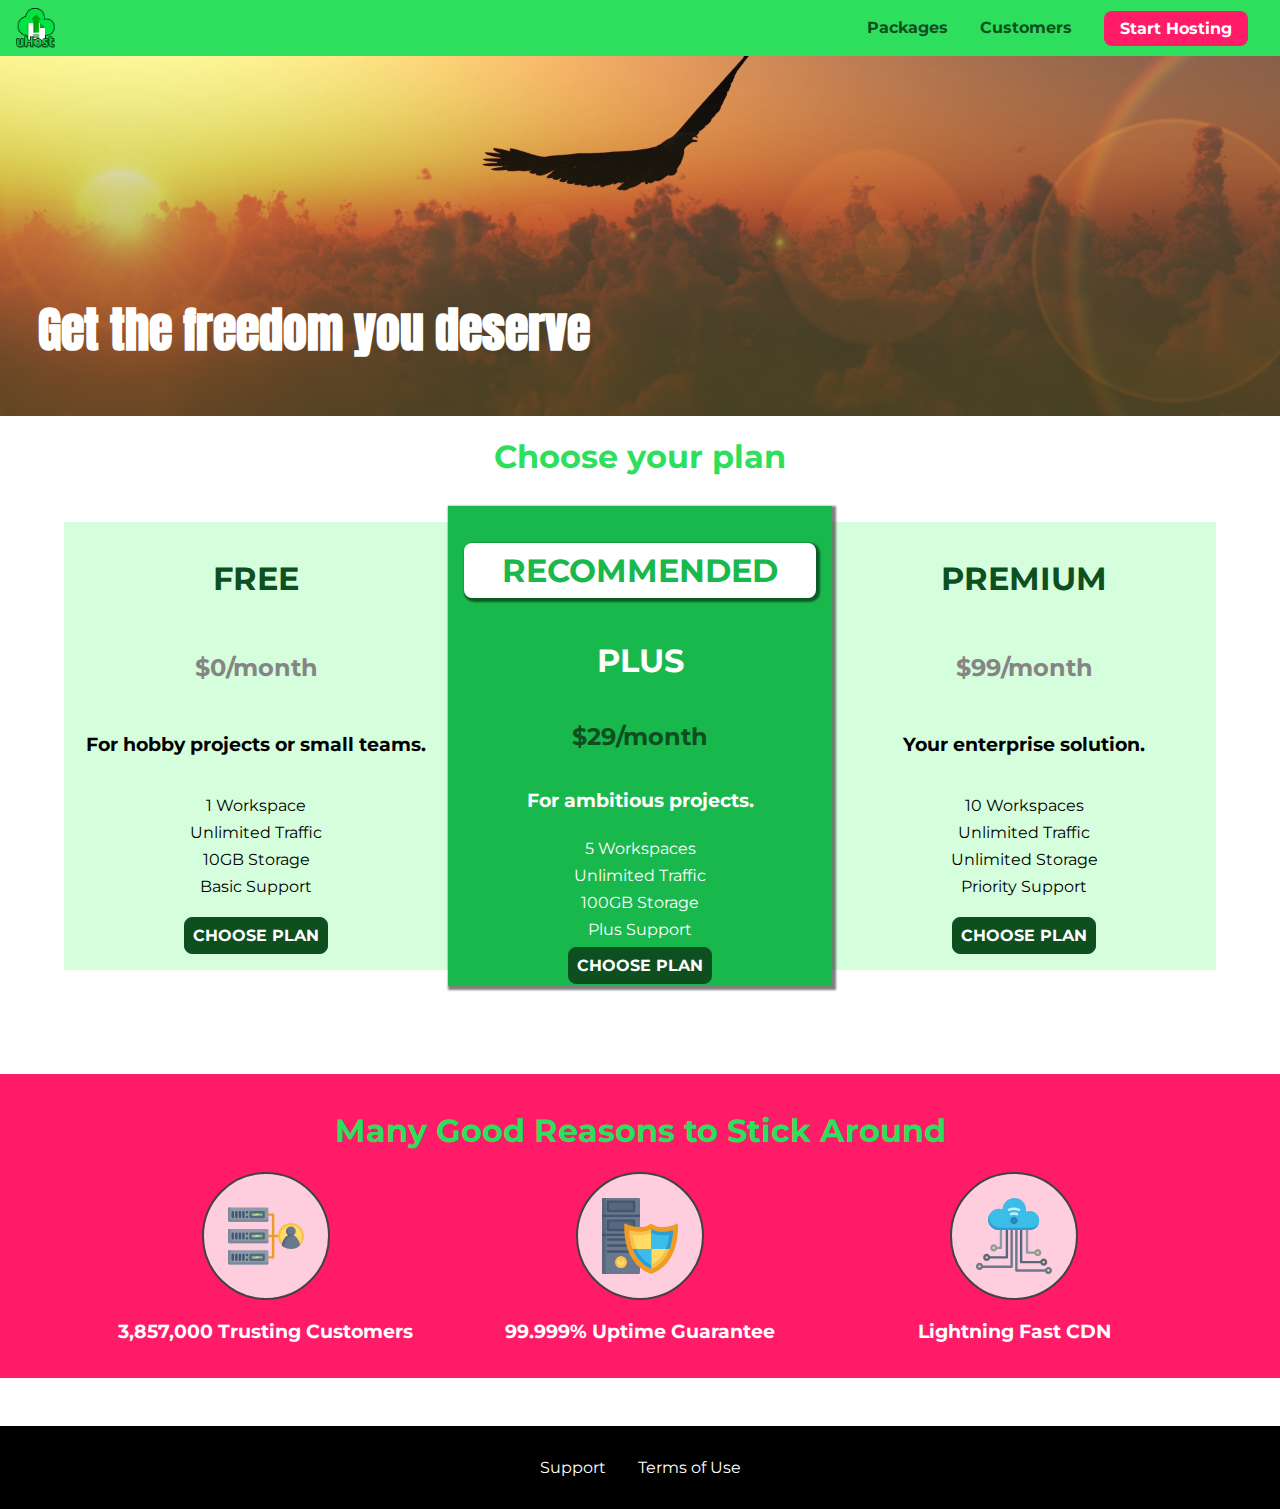
<file: index.html>
<!DOCTYPE html>
<html>

<head>
        <meta name="viewport" content="width=device-width, initial-scale=1.0">
        <title>uHost </title>
        <link rel="stylesheet" href="shared.css">
        <link rel="stylesheet" href="main.css">
</head>

<body>
    <div class="backdrop"></div>
    <div class="modal">
        <h1 class="modal__title">Do you want to continue?</h1>
        <div class="modal__actions">
            <a href="start-hosting/index.html" class="modal__action">Yes!</a>
            <button class="modal__action modal__action--negative" type="button">No!</button>
        </div>
    </div>
    <header class="main-header">
        <div>
            <button class="toggle-button">
                <span class="toggle-button__bar"></span>
                <span class="toggle-button__bar"></span>
                <span class="toggle-button__bar"></span>
            </button>
            <a href="index.html" class="main-header__brand">
                <img src="images/uhost-icon.png" alt="uHost - Your favourite hosting company">
            </a>
        </div><nav class="main-nav"> 
            <ul class="main-nav__items">
                <li class="main-nav__item">
                    <a href="packages/index.html">Packages</a>
                </li>
                <li class="main-nav__item">
                    <a href="customers/index.html">Customers</a>
                </li>
                <li class="main-nav__item main-nav__item--cta">
                    <a href="start-hosting/index.html">Start Hosting</a>
                </li>
            </ul>
        </nav>
    </header>
    <nav class="mobile-nav">
        <ul class="mobile-nav__items">
            <li class="mobile-nav__item">
                <a href="packages/index.html">Packages</a>
            </li>
            <li class="mobile-nav__item">
                <a href="customers/index.html">Customers</a>
            </li>
            <li class="mobile-nav__item mobile-nav__item--cta">
                <a href="start-hosting/index.html">Start Hosting</a>
            </li>
        </ul>
    </nav>
    <main>
        <section id="product-overview">
           <h1>Get the freedom you deserve</h1>
        </section>
        <section id="plans">
        <h1 class="section-title">Choose your plan</h1>
        <div class="plan__list">
            <article class="plan">
                <h1 class="plan__title">FREE</h1>
                <h2 class="plan__price">$0/month</h2>
                <h3>For hobby projects or small teams.</h3>
                <ul class="plan__features">
                    <li class="plan__feature">1 Workspace</li>
                    <li class="plan__feature">Unlimited Traffic</li>
                    <li class="plan__feature">10GB Storage</li>
                    <li class="plan__feature">Basic Support</li>
                </ul>
                <div>
                    <button class="button">CHOOSE PLAN</button>
                </div>
            </article>
            <article class="plan plan--highlighted">
                <h1 class="plan__annotation">RECOMMENDED</h1>
                <h1 class="plan__title">PLUS</h1>
                <h2 class="plan__price">$29/month</h2>
                <h3>For ambitious projects.</h3>
                <ul class="plan__features"> 
                    <li class="plan__feature">5 Workspaces</li>
                    <li class="plan__feature">Unlimited Traffic</li>
                    <li class="plan__feature">100GB Storage</li>
                    <li class="plan__feature">Plus Support</li>
                </ul>
                <div>
                    <button class="button">CHOOSE PLAN</button>
                </div>
            </article>
            <article class="plan">
                <h1 class="plan__title">PREMIUM</h1>
                <h2 class="plan__price">$99/month</h2>
                <h3>Your enterprise solution.</h3>
                <ul class="plan__features">
                    <li class="plan__feature">10 Workspaces</li>
                    <li class="plan__feature">Unlimited Traffic</li>
                    <li class="plan__feature">Unlimited Storage</li>
                    <li class="plan__feature">Priority Support</li>
                </ul>
                <div>
                    <button class="button">CHOOSE PLAN</button>
                </div>
            </article>
        </div>
        </section>
        <section id="key-features">
            <h1 class="section-title">Many Good Reasons to Stick Around</h1>
            <ul class="key-feature__list">
                <li class="key-feature">
                    <div class="key-feature__image">
                        <svg viewBox="0 0 512 512">
                            <path style="fill:#F09B24;" d="M344,248h-32V112c0-4.418-3.582-8-8-8h-40c-4.418,0-8,3.582-8,8s3.582,8,8,8h32v128h-32  c-4.418,0-8,3.582-8,8s3.582,8,8,8h32v128h-32c-4.418,0-8,3.582-8,8s3.582,8,8,8h40c4.418,0,8-3.582,8-8V264h32c4.418,0,8-3.582,8-8  S348.418,248,344,248z"
                            />
                            <path style="fill:#8E9AA9;" d="M264,64H8c-4.418,0-8,3.582-8,8v80c0,4.418,3.582,8,8,8h256c4.418,0,8-3.582,8-8V72  C272,67.582,268.418,64,264,64z"
                            />
                            <path style="fill:#7C899B;" d="M24,144c-4.418,0-8-3.582-8-8V64H8c-4.418,0-8,3.582-8,8v80c0,4.418,3.582,8,8,8h256  c4.418,0,8-3.582,8-8v-8H24z"
                            />
                            <rect x="152" y="96" style="fill:#B8E3A8;" width="88" height="32" />
                            <g>
                                <polygon style="fill:#7EC97D;" points="152,96 152,128 166,128 198,96  " />
                                <polygon style="fill:#7EC97D;" points="220,96 188,128 240,128 240,96  " />
                            </g>
                            <path style="fill:#56677E;" d="M240,136h-88c-4.418,0-8-3.582-8-8V96c0-4.418,3.582-8,8-8h88c4.418,0,8,3.582,8,8v32  C248,132.418,244.418,136,240,136z M160,120h72v-16h-72V120z"
                            />
                            <g>
                                <path style="fill:#435670;" d="M32,136c-4.418,0-8-3.582-8-8V96c0-4.418,3.582-8,8-8s8,3.582,8,8v32C40,132.418,36.418,136,32,136z   "
                                />
                                <path style="fill:#435670;" d="M56,136c-4.418,0-8-3.582-8-8V96c0-4.418,3.582-8,8-8s8,3.582,8,8v32C64,132.418,60.418,136,56,136z   "
                                />
                                <path style="fill:#435670;" d="M80,136c-4.418,0-8-3.582-8-8V96c0-4.418,3.582-8,8-8s8,3.582,8,8v32C88,132.418,84.418,136,80,136z   "
                                />
                                <path style="fill:#435670;" d="M104,136c-4.418,0-8-3.582-8-8V96c0-4.418,3.582-8,8-8s8,3.582,8,8v32   C112,132.418,108.418,136,104,136z"
                                />
                                <path style="fill:#435670;" d="M128,105c-4.418,0-8-3.582-8-8v-1c0-4.418,3.582-8,8-8s8,3.582,8,8v1   C136,101.418,132.418,105,128,105z"
                                />
                                <path style="fill:#435670;" d="M128,136c-4.418,0-8-3.582-8-8v-1c0-4.418,3.582-8,8-8s8,3.582,8,8v1   C136,132.418,132.418,136,128,136z"
                                />
                            </g>
                            <path style="fill:#8E9AA9;" d="M264,208H8c-4.418,0-8,3.582-8,8v80c0,4.418,3.582,8,8,8h256c4.418,0,8-3.582,8-8v-80  C272,211.582,268.418,208,264,208z"
                            />
                            <path style="fill:#7C899B;" d="M24,288c-4.418,0-8-3.582-8-8v-72H8c-4.418,0-8,3.582-8,8v80c0,4.418,3.582,8,8,8h256  c4.418,0,8-3.582,8-8v-8H24z"
                            />
                            <rect x="152" y="240" style="fill:#B8E3A8;" width="88" height="32" />
                            <g>
                                <polygon style="fill:#7EC97D;" points="152,240 152,272 166,272 198,240  " />
                                <polygon style="fill:#7EC97D;" points="220,240 188,272 240,272 240,240  " />
                            </g>
                            <path style="fill:#56677E;" d="M240,280h-88c-4.418,0-8-3.582-8-8v-32c0-4.418,3.582-8,8-8h88c4.418,0,8,3.582,8,8v32  C248,276.418,244.418,280,240,280z M160,264h72v-16h-72V264z"
                            />
                            <g>
                                <path style="fill:#435670;" d="M32,280c-4.418,0-8-3.582-8-8v-32c0-4.418,3.582-8,8-8s8,3.582,8,8v32C40,276.418,36.418,280,32,280   z"
                                />
                                <path style="fill:#435670;" d="M56,280c-4.418,0-8-3.582-8-8v-32c0-4.418,3.582-8,8-8s8,3.582,8,8v32C64,276.418,60.418,280,56,280   z"
                                />
                                <path style="fill:#435670;" d="M80,280c-4.418,0-8-3.582-8-8v-32c0-4.418,3.582-8,8-8s8,3.582,8,8v32C88,276.418,84.418,280,80,280   z"
                                />
                                <path style="fill:#435670;" d="M104,280c-4.418,0-8-3.582-8-8v-32c0-4.418,3.582-8,8-8s8,3.582,8,8v32   C112,276.418,108.418,280,104,280z"
                                />
                                <path style="fill:#435670;" d="M128,249c-4.418,0-8-3.582-8-8v-1c0-4.418,3.582-8,8-8s8,3.582,8,8v1   C136,245.418,132.418,249,128,249z"
                                />
                                <path style="fill:#435670;" d="M128,280c-4.418,0-8-3.582-8-8v-1c0-4.418,3.582-8,8-8s8,3.582,8,8v1   C136,276.418,132.418,280,128,280z"
                                />
                            </g>
                            <path style="fill:#8E9AA9;" d="M264,352H8c-4.418,0-8,3.582-8,8v80c0,4.418,3.582,8,8,8h256c4.418,0,8-3.582,8-8v-80  C272,355.582,268.418,352,264,352z"
                            />
                            <path style="fill:#7C899B;" d="M24,432c-4.418,0-8-3.582-8-8v-72H8c-4.418,0-8,3.582-8,8v80c0,4.418,3.582,8,8,8h256  c4.418,0,8-3.582,8-8v-8H24z"
                            />
                            <rect x="152" y="384" style="fill:#B8E3A8;" width="88" height="32" />
                            <g>
                                <polygon style="fill:#7EC97D;" points="152,384 152,416 166,416 198,384  " />
                                <polygon style="fill:#7EC97D;" points="220,384 188,416 240,416 240,384  " />
                            </g>
                            <path style="fill:#56677E;" d="M240,424h-88c-4.418,0-8-3.582-8-8v-32c0-4.418,3.582-8,8-8h88c4.418,0,8,3.582,8,8v32  C248,420.418,244.418,424,240,424z M160,408h72v-16h-72V408z"
                            />
                            <g>
                                <path style="fill:#435670;" d="M32,424c-4.418,0-8-3.582-8-8v-32c0-4.418,3.582-8,8-8s8,3.582,8,8v32C40,420.418,36.418,424,32,424   z"
                                />
                                <path style="fill:#435670;" d="M56,424c-4.418,0-8-3.582-8-8v-32c0-4.418,3.582-8,8-8s8,3.582,8,8v32C64,420.418,60.418,424,56,424   z"
                                />
                                <path style="fill:#435670;" d="M80,424c-4.418,0-8-3.582-8-8v-32c0-4.418,3.582-8,8-8s8,3.582,8,8v32C88,420.418,84.418,424,80,424   z"
                                />
                                <path style="fill:#435670;" d="M104,424c-4.418,0-8-3.582-8-8v-32c0-4.418,3.582-8,8-8s8,3.582,8,8v32   C112,420.418,108.418,424,104,424z"
                                />
                                <path style="fill:#435670;" d="M128,393c-4.418,0-8-3.582-8-8v-1c0-4.418,3.582-8,8-8s8,3.582,8,8v1   C136,389.418,132.418,393,128,393z"
                                />
                                <path style="fill:#435670;" d="M128,424c-4.418,0-8-3.582-8-8v-1c0-4.418,3.582-8,8-8s8,3.582,8,8v1   C136,420.418,132.418,424,128,424z"
                                />
                            </g>
                            <path style="fill:#F7C14D;" d="M424,168c-48.523,0-88,39.477-88,88s39.477,88,88,88s88-39.477,88-88S472.523,168,424,168z" />
                            <path style="fill:#FFDB66;" d="M424,184c-39.701,0-72,32.299-72,72s32.299,72,72,72s72-32.299,72-72S463.701,184,424,184z" />
                            <path style="fill:#69788D;" d="M484.893,314.16C476.393,274.588,451.922,248,424,248s-52.393,26.588-60.893,66.16  c-0.605,2.82,0.354,5.749,2.511,7.664C381.731,336.124,402.465,344,424,344s42.269-7.876,58.381-22.176  C484.539,319.909,485.498,316.98,484.893,314.16z"
                            />
                            <path style="fill:#56677E;" d="M434.053,249.171C430.768,248.403,427.411,248,424,248c-27.922,0-52.393,26.588-60.893,66.16  c-0.605,2.82,0.354,5.749,2.511,7.664c3.383,3.002,6.979,5.703,10.734,8.125C384.904,286.243,407.373,255.378,434.053,249.171z"
                            />
                            <path style="fill:#69788D;" d="M424,192c-17.645,0-32,14.355-32,32s14.355,32,32,32s32-14.355,32-32S441.645,192,424,192z" />
                            <path style="fill:#56677E;" d="M432,248c-17.645,0-32-14.355-32-32c0-6.783,2.128-13.076,5.742-18.258  C397.444,203.53,392,213.138,392,224c0,17.645,14.355,32,32,32c10.862,0,20.471-5.444,26.258-13.742  C445.076,245.872,438.783,248,432,248z"
                            />

                        </svg>
                    </div>
                    <p class="key-feature__description">3,857,000 Trusting Customers</p>
                </li>
                <li class="key-feature">
                    <div class="key-feature__image">
                        <svg viewBox="0 0 512 512">
                            <path style="fill:#69788D;" d="M248,0H8C3.582,0,0,3.582,0,8v496c0,4.418,3.582,8,8,8h240c4.418,0,8-3.582,8-8V8  C256,3.582,252.418,0,248,0z"
                            />
                            <path style="fill:#56677E;" d="M24,504V8c0-4.418,3.582-8,8-8H8C3.582,0,0,3.582,0,8v496c0,4.418,3.582,8,8,8h24  C27.582,512,24,508.418,24,504z"
                            />
                            <g>
                                <rect x="0" y="112" style="fill:#435670;" width="256" height="16" />
                                <rect x="0" y="240" style="fill:#435670;" width="256" height="16" />
                            </g>
                            <path style="fill:#F7C14D;" d="M128,392c-22.056,0-40,17.944-40,40s17.944,40,40,40s40-17.944,40-40S150.056,392,128,392z" />
                            <path style="fill:#FFDB66;" d="M128,408c-13.233,0-24,10.767-24,24s10.767,24,24,24s24-10.767,24-24S141.233,408,128,408z" />
                            <path style="fill:#F7C14D;" d="M128,392c-2.739,0-5.414,0.278-8,0.805V424c0,4.418,3.582,8,8,8c4.418,0,8-3.582,8-8v-31.195  C133.414,392.278,130.739,392,128,392z"
                            />
                            <g>
                                <path style="fill:#435670;" d="M216,288H40c-4.418,0-8-3.582-8-8s3.582-8,8-8h176c4.418,0,8,3.582,8,8S220.418,288,216,288z"
                                />
                                <path style="fill:#435670;" d="M216,328H40c-4.418,0-8-3.582-8-8s3.582-8,8-8h176c4.418,0,8,3.582,8,8S220.418,328,216,328z"
                                />
                                <path style="fill:#435670;" d="M216,368H40c-4.418,0-8-3.582-8-8s3.582-8,8-8h176c4.418,0,8,3.582,8,8S220.418,368,216,368z"
                                />
                                <path style="fill:#435670;" d="M216,16H40c-4.418,0-8,3.582-8,8v64c0,4.418,3.582,8,8,8h176c4.418,0,8-3.582,8-8V24   C224,19.582,220.418,16,216,16z"
                                />
                            </g>
                            <rect x="48" y="32" style="fill:#56677E;" width="160" height="48" />
                            <path style="fill:#435670;" d="M216,144H40c-4.418,0-8,3.582-8,8v64c0,4.418,3.582,8,8,8h176c4.418,0,8-3.582,8-8v-64  C224,147.582,220.418,144,216,144z"
                            />
                            <rect x="48" y="160" style="fill:#56677E;" width="160" height="48" />
                            <path style="fill:#F09B24;" d="M511.747,180.237c-0.194-6.537-8.107-10.107-13.135-5.894c-5.6,4.693-42.904,21.282-98.514,21.282  c-33.45,0-64.625-20.999-64.929-21.206c-2.9-1.991-6.764-1.85-9.512,0.346c-2.677,2.135-27.201,20.86-63.793,20.86  c-55.607,0-92.914-16.589-98.515-21.282c-5.028-4.211-12.941-0.645-13.135,5.894c-1.634,54.834,4.655,105.941,18.693,151.903  c12.096,39.604,29.759,74.047,52.497,102.373c27.538,34.304,62.743,59.882,104.66,76.045c3.069,1.918,6.757,1.921,9.83,0  c41.917-16.163,77.122-41.741,104.66-76.045c22.738-28.326,40.401-62.77,52.497-102.373  C507.092,286.179,513.381,235.071,511.747,180.237z"
                            />
                            <path style="fill:#F7C14D;" d="M476.21,221.226c-1.953-1.631-4.568-2.235-7.036-1.628c-21.686,5.327-44.926,8.028-69.075,8.028  c-25.926,0-49.633-8.975-64.955-16.504c-2.307-1.134-5.016-1.091-7.284,0.116c-14.059,7.477-36.919,16.388-65.994,16.388  c-24.153,0-47.394-2.701-69.075-8.028c-5.155-1.268-10.221,2.966-9.894,8.261c2.077,33.693,7.668,65.635,16.616,94.935  c22.774,74.565,66.139,126.334,128.888,153.868c2.032,0.891,4.397,0.891,6.43,0c61.777-27.107,104.716-78.876,127.62-153.868  c8.948-29.3,14.539-61.241,16.616-94.935C479.224,225.319,478.163,222.856,476.21,221.226z"
                            />
                            <path style="fill:#FFDB66;" d="M331.609,451.727c-52.604-25.289-89.304-70.987-109.144-135.944  c-6.532-21.39-11.162-44.336-13.82-68.447c17.133,2.852,34.952,4.291,53.22,4.291c29.394,0,53.376-7.793,69.978-15.561  c17.44,7.736,41.656,15.561,68.256,15.561c18.267,0,36.085-1.439,53.219-4.291c-2.659,24.112-7.288,47.06-13.82,68.448  C419.545,381.108,383.27,426.805,331.609,451.727z"
                            />
                            <g>
                                <path style="fill:#2C9DD4;" d="M479.066,227.858c0.157-2.539-0.903-5.002-2.856-6.633s-4.568-2.235-7.036-1.628   c-21.686,5.327-44.926,8.028-69.075,8.028c-25.926,0-49.633-8.975-64.955-16.504c-1.057-0.52-2.2-0.78-3.345-0.806l-0.072,133.351   h123.601c2.556-6.746,4.933-13.702,7.123-20.874C471.398,293.493,476.989,261.552,479.066,227.858z"
                                />
                                <path style="fill:#2C9DD4;" d="M206.658,343.667c24.153,63.42,65.028,108.108,121.743,132.995c1.031,0.452,2.147,0.673,3.263,0.666   l0.063-133.661H206.658z"
                                />
                            </g>
                            <g>
                                <path style="fill:#3CBDE8;" d="M439.497,315.783c6.532-21.389,11.161-44.336,13.82-68.448c-17.134,2.852-34.952,4.291-53.219,4.291   c-26.6,0-50.815-7.824-68.256-15.561l-0.116,107.601h97.758C433.179,334.807,436.524,325.518,439.497,315.783z"
                                />
                                <path style="fill:#3CBDE8;" d="M232.523,343.667c21.144,50.298,54.363,86.56,99.087,108.06l0.117-108.06H232.523z" />
                            </g>
                        </svg>
                    </div>
                    <p class="key-feature__description"> 99.999% Uptime Guarantee</p>
                </li>
                <li class="key-feature">
                    <div class="key-feature__image">
                        <svg viewBox="0 0 512 512">
                            <path style="fill:#8E9AA9;" d="M168,200c-4.418,0-8,3.582-8,8v120h-17.376c-3.302-9.311-12.194-16-22.624-16  c-13.234,0-24,10.767-24,24s10.766,24,24,24c10.429,0,19.321-6.689,22.624-16H168c4.418,0,8-3.582,8-8V208  C176,203.582,172.418,200,168,200z"
                            />
                            <path style="fill:#FFDB66;" d="M120,328c-4.411,0-8,3.589-8,8s3.589,8,8,8s8-3.589,8-8S124.411,328,120,328z" />
                            <path style="fill:#56677E;" d="M208,200c-4.418,0-8,3.582-8,8v184H94.624C91.322,382.689,82.43,376,72,376  c-13.234,0-24,10.767-24,24s10.766,24,24,24c10.429,0,19.321-6.689,22.624-16H208c4.418,0,8-3.582,8-8V208  C216,203.582,212.418,200,208,200z"
                            />
                            <path style="fill:#FFDB66;" d="M72,392c-4.411,0-8,3.589-8,8s3.589,8,8,8s8-3.589,8-8S76.411,392,72,392z" />
                            <path style="fill:#69788D;" d="M240,208c-4.418,0-8,3.582-8,8v239H47.24c-2.671-10.34-12.078-18-23.24-18c-13.234,0-24,10.767-24,24  s10.766,24,24,24c9.666,0,18.009-5.747,21.809-14H240c4.418,0,8-3.582,8-8V216C248,211.582,244.418,208,240,208z"
                            />
                            <path style="fill:#FFDB66;" d="M24,453c-4.411,0-8,3.589-8,8s3.589,8,8,8s8-3.589,8-8S28.411,453,24,453z" />
                            <path style="fill:#69788D;" d="M488,464c-10.429,0-19.321,6.689-22.624,16H280V208c0-4.418-3.582-8-8-8s-8,3.582-8,8v280  c0,4.418,3.582,8,8,8h193.376c3.302,9.311,12.194,16,22.624,16c13.234,0,24-10.767,24-24S501.234,464,488,464z"
                            />
                            <path style="fill:#FFDB66;" d="M488,480c-4.411,0-8,3.589-8,8s3.589,8,8,8s8-3.589,8-8S492.411,480,488,480z" />
                            <path style="fill:#56677E;" d="M456,408c-10.429,0-19.321,6.689-22.624,16H312V208c0-4.418-3.582-8-8-8s-8,3.582-8,8v224  c0,4.418,3.582,8,8,8h129.376c3.302,9.311,12.194,16,22.624,16c13.234,0,24-10.767,24-24S469.234,408,456,408z"
                            />
                            <path style="fill:#FFDB66;" d="M456,424c-4.411,0-8,3.589-8,8s3.589,8,8,8s8-3.589,8-8S460.411,424,456,424z" />
                            <path style="fill:#8E9AA9;" d="M416,344c-10.429,0-19.321,6.689-22.624,16H352V208c0-4.418-3.582-8-8-8s-8,3.582-8,8v160  c0,4.418,3.582,8,8,8h49.376c3.302,9.311,12.194,16,22.624,16c13.234,0,24-10.767,24-24S429.234,344,416,344z"
                            />
                            <path style="fill:#FFDB66;" d="M416,360c-4.411,0-8,3.589-8,8s3.589,8,8,8s8-3.589,8-8S420.411,360,416,360z" />
                            <path style="fill:#3CBDE8;" d="M362,88c-8.741,0-17.231,1.751-25.06,5.085C337.646,88.797,338,84.43,338,80  c0-44.112-35.888-80-80-80c-42.823,0-77.895,33.816-79.909,76.149C170.393,73.415,162.244,72,154,72c-39.701,0-72,32.299-72,72  s32.299,72,72,72h208c35.29,0,64-28.71,64-64S397.29,88,362,88z"
                            />
                            <path style="fill:#2C9DD4;" d="M368,200H160c-39.701,0-72-32.299-72-72c0-5.863,0.721-11.559,2.05-17.019  C84.918,120.88,82,132.102,82,144c0,39.701,32.299,72,72,72h208c30.389,0,55.88-21.296,62.379-49.743  C413.565,186.327,392.352,200,368,200z"
                            />
                            <path style="fill:#2A7DB5;" d="M256,128c-13.234,0-24,10.767-24,24s10.766,24,24,24c13.233,0,24-10.767,24-24S269.233,128,256,128z"
                            />
                            <path style="fill:#2C9DD4;" d="M256,144c-4.411,0-8,3.589-8,8s3.589,8,8,8c4.411,0,8-3.589,8-8S260.411,144,256,144z" />
                            <g>
                                <path style="fill:#C5F1FA;" d="M221.755,87.695c-2.994,0-5.864-1.688-7.233-4.572c-1.894-3.991-0.194-8.763,3.798-10.657   C230.157,66.849,242.834,64,256,64c13.166,0,25.844,2.849,37.68,8.466c3.992,1.895,5.692,6.666,3.798,10.657   s-6.666,5.692-10.657,3.798C277.144,82.328,266.774,80,256,80c-10.774,0-21.144,2.328-30.821,6.921   C224.072,87.446,222.904,87.695,221.755,87.695z"
                                />
                                <path style="fill:#C5F1FA;" d="M276.545,116.618c-1.148,0-2.316-0.249-3.424-0.774C267.745,113.293,261.985,112,256,112   c-5.985,0-11.745,1.293-17.121,3.844c-3.991,1.895-8.763,0.192-10.657-3.798c-1.894-3.992-0.193-8.764,3.798-10.657   C239.557,97.813,247.625,96,256,96c8.376,0,16.444,1.813,23.98,5.389c3.991,1.894,5.692,6.665,3.798,10.657   C282.41,114.93,279.539,116.618,276.545,116.618z"
                                />
                            </g>

                        </svg>
                    </div>
                    <p class="key-feature__description">Lightning Fast CDN</p>
                </li>
            </ul>
        </section>

    </main>
    <footer class="main-footer">
        <nav>
            <ul class="main-footer__links">
                <li class="main-footer__link">
                    <a href="#">Support</a>
                </li>
                <li class="main-footer__link">
                    <a href="#">Terms of Use</a>
                </li>
            </ul>
        </nav>
    </footer>
    <script src="shared.js"></script>
</body>

</html>
</file>
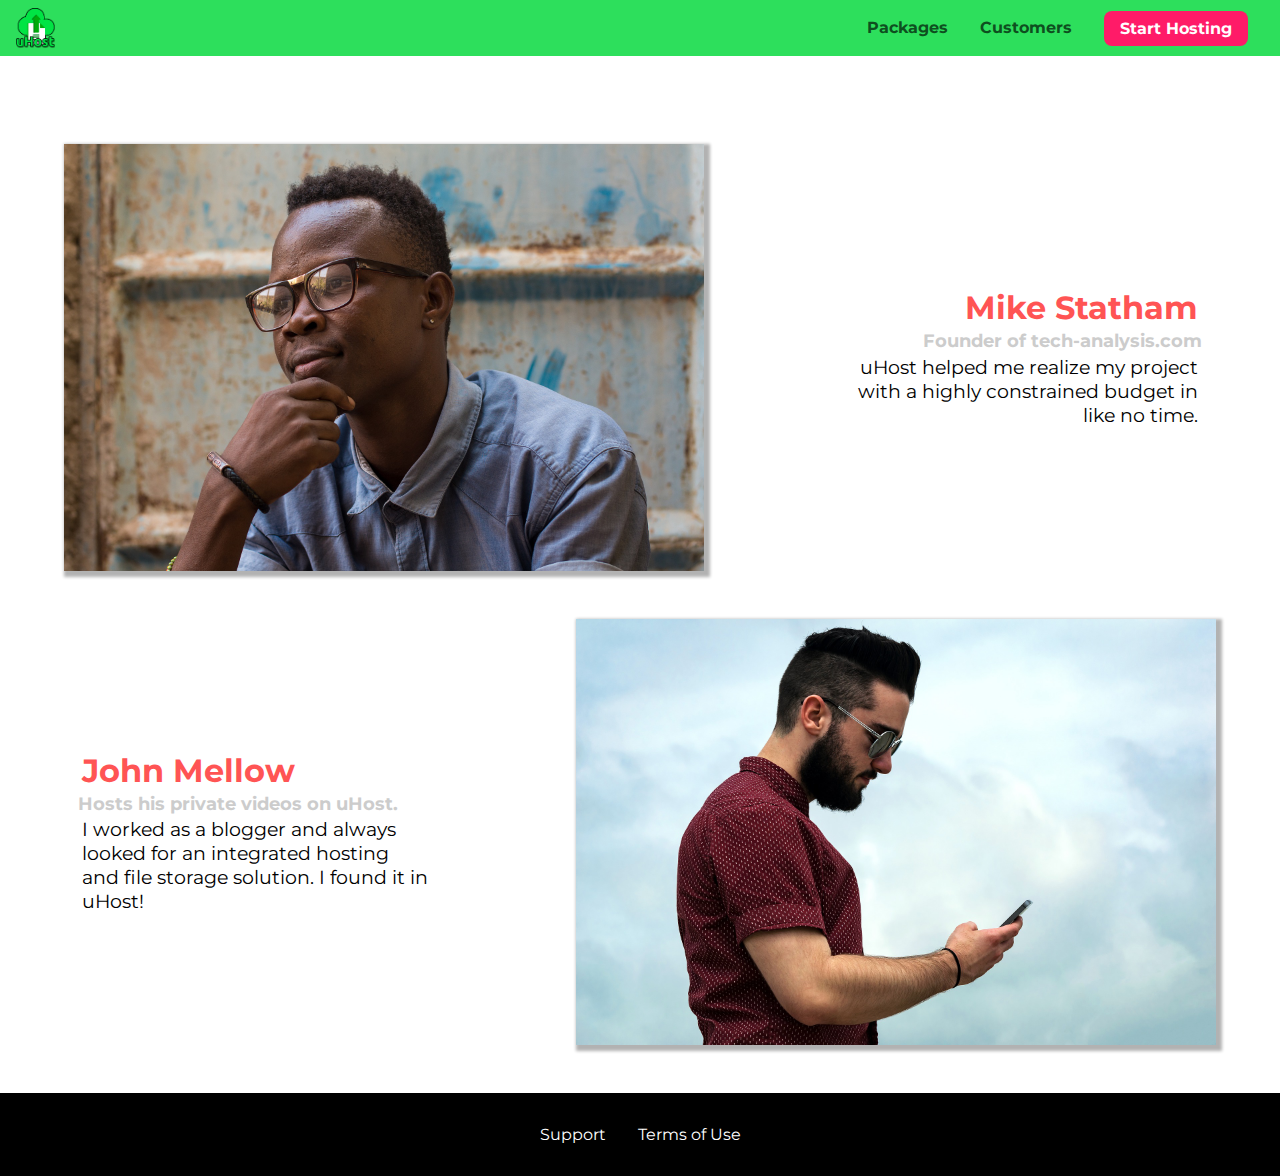
<file: customers/index.html>
<!DOCTYPE html>
<html lang="en">

<head>
    <meta charset="UTF-8">
    <meta name="viewport" content="width=device-width, initial-scale=1.0">
    <meta http-equiv="X-UA-Compatible" content="ie=edge">
    <title>uHost Customers</title>
    <link rel="shortcut icon" href="../images/uhost-icon.png">
    <link rel="stylesheet" href="../shared.css">
    <link rel="stylesheet" href="customers.css">
</head>

<body>
    <div class="backdrop"></div>
    <header class="main-header">
        <div>
            <button class="toggle-button">
                <span class="toggle-button__bar"></span>
                <span class="toggle-button__bar"></span>
                <span class="toggle-button__bar"></span>
            </button>
            <a href="../index.html" class="main-header__brand">
                <img src="../images/uhost-icon.png" alt="uHost - Your favorite hosting company">
            </a>
        </div>
        <nav class="main-nav">
            <ul class="main-nav__items">
                <li class="main-nav__item">
                    <a href="../packages/index.html">Packages</a>
                </li>
                <li class="main-nav__item">
                    <a href="index.html">Customers</a>
                </li>
                <li class="main-nav__item main-nav__item--cta">
                    <a href="../start-hosting/index.html">Start Hosting</a>
                </li>
            </ul>
        </nav>
    </header>
    <nav class="mobile-nav">
        <ul class="mobile-nav__items">
            <li class="mobile-nav__item">
                <a href="../package/index.html">Packages</a>
            </li>
            <li class="mobile-nav__item">
                <a href="index.html">Customers</a>
            </li>
            <li class="mobile-nav__item mobile-nav__item--cta">
                <a href="../start-hosting/index.html">Start Hosting</a>
            </li>
        </ul>
    </nav>
    <main>
        <div>
            <div class="testimonial" id="customer-1">
                <div class="testimonial__image-container">
                    <img src="../images/customer-1.jpg" alt="Mike Statham - Customer" class="testimonial__image">
                </div>
                <div class="testimonial__info">
                    <h1 class="testimonial__name">Mike Statham</h1>
                    <h2 class="testimonial__subtitle">Founder of
                        <a href="tech-analysis.com">tech-analysis.com</a>
                    </h2>
                    <p class="testimonial__text">uHost helped me realize my project with a highly constrained budget in like no time.</p>
                </div>
            </div>
            <div class="testimonial" id="customer-2">

                <div class="testimonial__info">
                    <h1 class="testimonial__name">John Mellow</h1>
                    <h2 class="testimonial__subtitle">Hosts his private videos on uHost.
                    </h2>
                    <p class="testimonial__text">I worked as a blogger and always looked for an integrated hosting and file storage solution. I found
                        it in uHost!
                    </p>
                </div>
                <div class="testimonial__image-container">
                    <img src="../images/customer-2.jpg" alt="John Mellow - Customer" class="testimonial__image">
                </div>
            </div>
        </div>
    </main>
    <footer class="main-footer">
        <nav>
            <ul class="main-footer__links">
                <li class="main-footer__link">
                    <a href="#">Support</a>
                </li>
                <li class="main-footer__link">
                    <a href="#">Terms of Use</a>
                </li>
            </ul>
        </nav>
    </footer>
    <script src="../shared.js"></script>
</body>

</html>
</file>
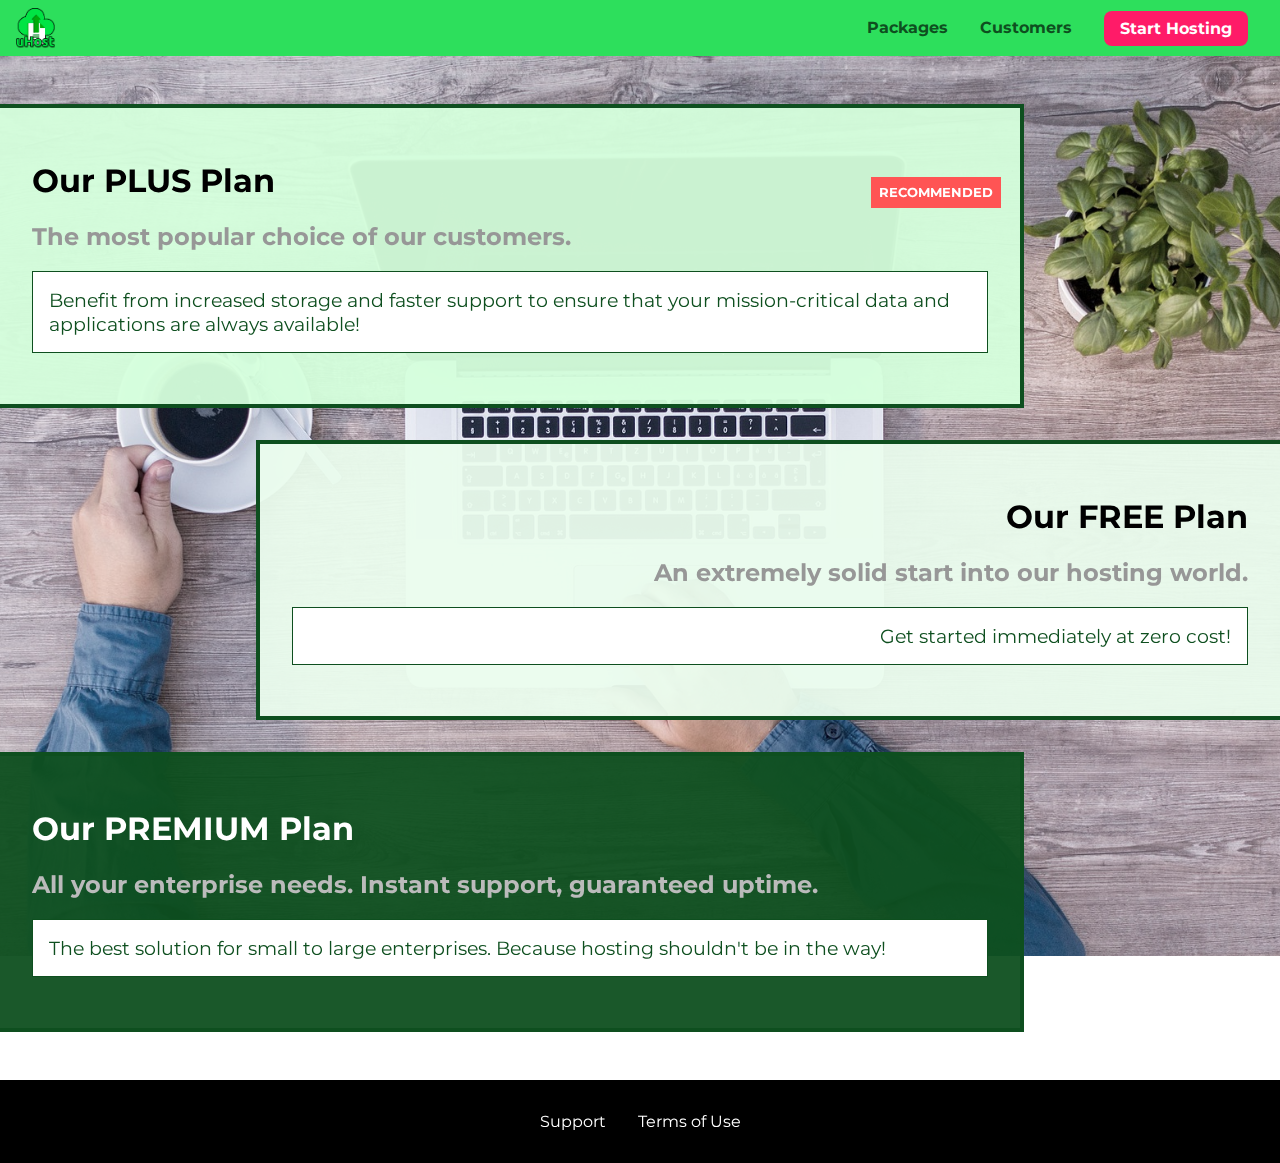
<file: packages/index.html>
<!DOCTYPE html>
<html>

<head>
        <meta name="viewport" content="width=device-width, initial-scale=1.0"> 
        <title>uHost Packages</title>
        <link rel="shortcut icon" href="../images/uhost-icon.png">
        <link rel="stylesheet" href="../shared.css">
        <link rel="stylesheet" href="packages.css">
</head>

<body>
    <div class="backdrop"></div>
    <div class="background"></div>
    <header class="main-header">
        <div>
            <button class="toggle-button">
                <span class="toggle-button__bar"></span>
                <span class="toggle-button__bar"></span>
                <span class="toggle-button__bar"></span>
            </button>
            <a href="../index.html" class="main-header__brand">
                <img src="../images/uhost-icon.png" alt="uHost - Your favourite hostiing company">
            </a>
        </div><nav class="main-nav"> 
            <ul class="main-nav__items">
                <li class="main-nav__item">
                    <a href="index.html">Packages</a>
                </li>
                <li class="main-nav__item">
                    <a href="../customers/index.html">Customers</a>
                </li>
                <li class="main-nav__item main-nav__item--cta">
                    <a href="../start-hosting/index.html">Start Hosting</a>
                </li>
            </ul>
        </nav>
    </header>
    <nav class="mobile-nav">
        <ul class="mobile-nav__items">
            <li class="mobile-nav__item">
                <a href="index.html">Packages</a>
            </li>
            <li class="mobile-nav__item">
                <a href="../customers/index.html">Customers</a>
            </li>
            <li class="mobile-nav__item mobile-nav__item--cta">
                <a href="../start-hosting/index.html">Start Hosting</a>
            </li>
        </ul>
    </nav>
    <main>
        <section class="package" id="plus">
            <a href="#">
                <h1 class="package__title">Our PLUS Plan</h1>
                <h2 class="package__badge">RECOMMENDED</h2>
                <h2 class="package__subtitle">The most popular choice of our customers.</h2>
                <p class="package__info">Benefit from increased storage and faster support to ensure that your mission-critical data and applications
                    are always available!</p>
            </a>
        </section>
        <section class="package" id="free">
            <a href="#">
                <h1 class="package__title">Our FREE Plan</h1>
                <h2 class="package__subtitle">An extremely solid start into our hosting world.</h2>
                <p class="package__info">Get started immediately at zero cost!</p>
            </a>
        </section>
        <div class="clearfix"></div>
        <section class="package" id="premium">
            <a href="#">
                <h1 class="package__title">Our PREMIUM Plan</h1>
                <h2 class="package__subtitle">All your enterprise needs. Instant support, guaranteed uptime. </h2>
                <p class="package__info">The best solution for small to large enterprises. Because hosting shouldn't be in the way!</p>
            </a>
        </section>
    </main>
    <footer class="main-footer">
        <nav>
            <ul class="main-footer__links">
                <li class="main-footer__link">
                    <a href="#">Support</a>
                </li>
                <li class="main-footer__link">
                    <a href="#">Terms of Use</a>
                </li>
            </ul>
        </nav>
    </footer>
    <script src="../shared.js"></script>
</body>

</html>
</file>
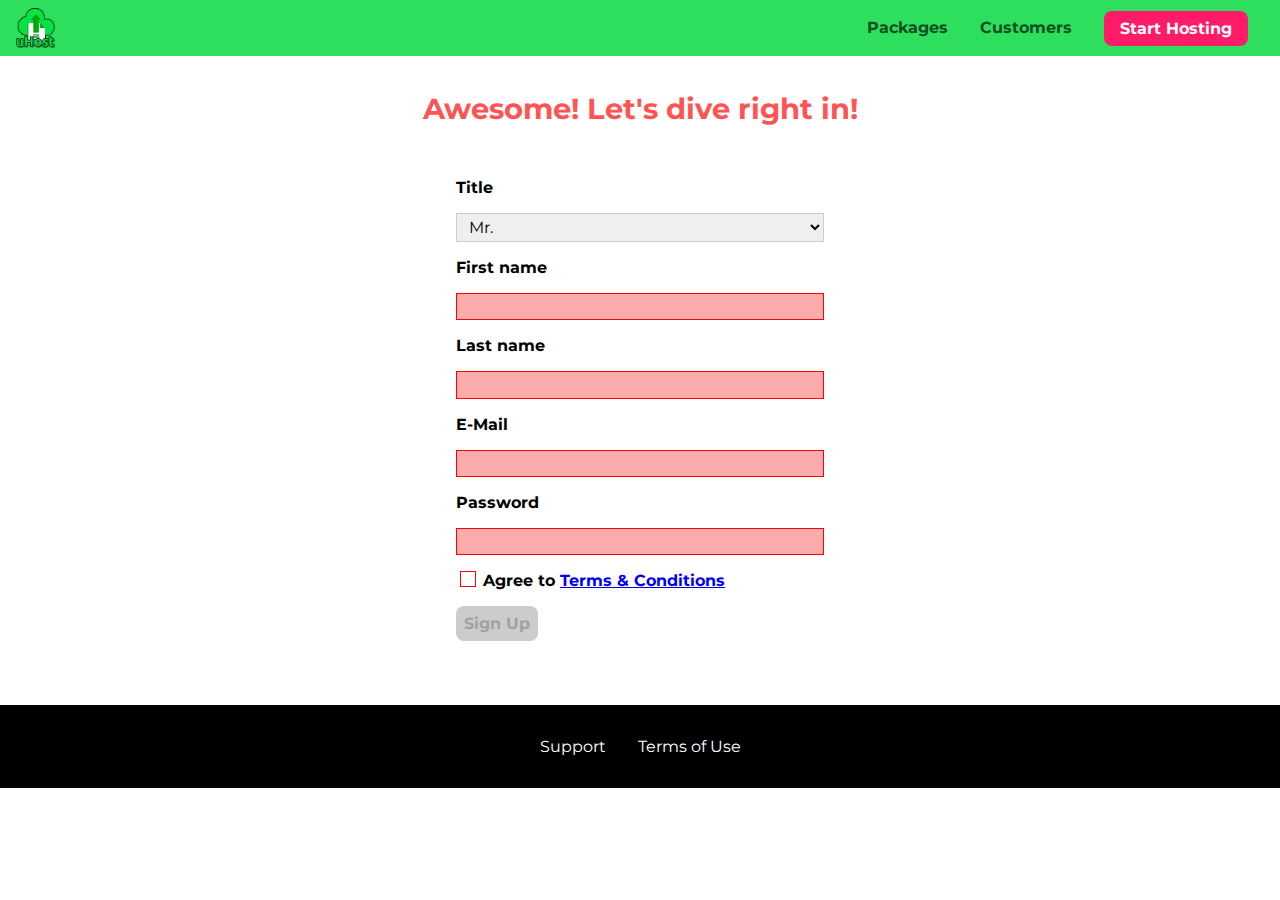
<file: start-hosting/index.html>
<!DOCTYPE html>
<html lang="en">

<head>
    <meta charset="UTF-8">
    <meta name="viewport" content="width=device-width, initial-scale=1.0">
    <meta http-equiv="X-UA-Compatible" content="ie=edge">
    <title>uHost Signup</title>
    <link rel="shortcut icon" href="../favicon.png">
    <link rel="stylesheet" href="../shared.css">
    <link rel="stylesheet" href="start-hosting.css">
</head>

<body>
    <div class="backdrop"></div>
    <header class="main-header">
        <div>
            <button class="toggle-button">
                <span class="toggle-button__bar"></span>
                <span class="toggle-button__bar"></span>
                <span class="toggle-button__bar"></span>
            </button>
            <a href="../index.html" class="main-header__brand">
                <img src="../images/uhost-icon.png" alt="uHost - Your favorite hosting company">
            </a>
        </div>
        <nav class="main-nav">
            <ul class="main-nav__items">
                <li class="main-nav__item">
                    <a href="../packages/index.html">Packages</a>
                </li>
                <li class="main-nav__item">
                    <a href="../customers/index.html">Customers</a>
                </li>
                <li class="main-nav__item main-nav__item--cta">
                    <a href="index.html">Start Hosting</a>
                </li>
            </ul>
        </nav>
    </header>
    <nav class="mobile-nav">
        <ul class="mobile-nav__items">
            <li class="mobile-nav__item">
                <a href="../packages/index.html">Packages</a>
            </li>
            <li class="mobile-nav__item">
                <a href="../customers/index.html">Customers</a>
            </li>
            <li class="mobile-nav__item mobile-nav__item--cta">
                <a href="index.html">Start Hosting</a>
            </li>
        </ul>
    </nav>
    <main class="signup-page">
        <h1 class="signup-title">Awesome! Let's dive right in!</h1>
        <form action="index.html" class="signup-form">
            <label for="title">Title</label>
            <select id="title">
                <option value="mr">Mr.</option>
                <option value="ms">Ms.</option>
            </select>
            <label for="first-name">First name</label>
            <input type="text" id="first-name" required>
            <label for="last-name">Last name</label>
            <input type="text" id="last-name" required>
            <label for="email">E-Mail</label>
            <input type="email" id="email" required>
            <label for="password">Password</label>
            <input type="password" id="password" required>
            <input type="checkbox" id="agree-terms" required>
            <label for="agree-terms">Agree to
                <a href="#">Terms &amp; Conditions</a>
            </label>
            <button type="submit" class="button" disabled>Sign Up</button>
        </form>
    </main>
    <footer class="main-footer">
        <nav>
            <ul class="main-footer__links">
                <li class="main-footer__link">
                    <a href="#">Support</a>
                </li>
                <li class="main-footer__link">
                    <a href="#">Terms of Use</a>
                </li>
            </ul>
        </nav>
    </footer>
    <script src="../shared.js"></script>
</body>

</html>
</file>
<file: shared.css>
@import url('https://fonts.googleapis.com/css?family=Roboto:100,400,900');
@import url('https://fonts.googleapis.com/css?family=Anton');
@import url('https://fonts.googleapis.com/css?family=Montserrat:400,700');
*
{
    box-sizing: border-box;
}
body
{
    font-family: 'Montserrat', sans-serif;
    margin: 0;
}
main
{
    min-height: calc(100vh -3.5rem - -8rem);
    margin-top: 3.5rem;
}
.backdrop
{
    position: fixed;
    display: none;
    top: 0;
    left: 0;
    z-index: 100;
    width: 100vw;
    height: 100vh;
    background: rgba(0, 0, 0, 0.5);
}
.main-header
{
    width: 100%;
    position: fixed;
    top: 0;
    left: 0;
    background: #2ddf5c;
    padding: 0.5rem 1rem;
    z-index: 60;
    display: flex;
    align-items: center;
    justify-content: space-between;
}
/*.main-header > div 
{
    display: inline-block;
    vertical-align: middle;
} hmny flex istimaal krliya naw main header tu isko hta diya */
.toggle-button 
{
    width: 3rem;
    background: transparent;
    border: none;
    cursor: pointer;
    padding-top: 0;
    padding-bottom: 0;
    vertical-align: middle;
}
.toggle-button:focus 
{
    outline: none;
}
  
.toggle-button__bar 
{
    width: 100%;
    height: 0.2rem;
    background: black;
    display: block;
    margin: 0.6rem 0;
}
.main-header__brand
{
    color: #0e4f1f;
    text-decoration: none;
    font-weight: bold;
    /*width: 20px; */
    /*display: inline-block;
    vertical-align: middle; isko hta diya flex use kiya isko htany k liye mian-header mai*/
}
.main-header__brand img
{
    height: 2.5rem;
    vertical-align: middle;
    /*width: 100%; */
}
.main-nav
{
    display: none;
}
.main-nav__items
{
    margin: 0;
    padding: 0;
    list-style: none;
    display: flex;
}
.main-nav__item
{
   /*display: inline-block; main-nav__items main flex lga diya tu isy hta diya*/
    margin: 0 1rem;
}
.main-nav__item a,
.mobile-nav__item a
{
    text-decoration: none;
    color: #0e4f1f;
    font-weight: bold;
    padding: 0.2rem 0;
}
.main-nav__item a:hover,
.main-nav__item a:active
{
    color: white;
    border-bottom: 5px solid white;
}
.main-nav__item--cta a,
.mobile-nav__item--cta a
{
    color: white;
    background: #ff1b68;
    padding: 0.5rem 1rem;
    border-radius: 8px;
}
.main-nav__item--cta a:hover,
.main-nav__item--cta a:active,
.mobile-nav__item--cta a:hover,
.mobile-nav__item--cta a:active
{
    color: #ff1b68;
    background: white;
    border: none;
}
@media (min-width: 40rem) 
{
    .toggle-button 
    {
      display: none;
    }
  
    .main-nav {
      /*display: inline-block;
      text-align: right;
      width: calc(100% - 44px);
      vertical-align: middle; main-nav__items pr flex lga diya tu iski zarort nh*/
      display: flex;
    }
}
.main-footer
{
    background: black;
    padding: 2rem;
    margin-top: 3rem;
}
.main-footer__links
{
    list-style: none;
    margin: 0;
    padding: 0;
    /*text-align: center; flex ki waja sy hta diya isy*/
    display: flex;
    flex-direction: column;
    align-items: center;
}
.main-footer__link
{
    /*display: block; footre links mian flex ki waja sy htaya hai*/
    margin: 0.5rem 0;
}
.main-footer__link a
{
    color: white;
    text-decoration: none;
}
.main-footer__link a:hover,
.main-footer__link a:active
{
    color: #ccc;
}
.mobile-nav {
    display: none;
    position: fixed;
    z-index: 101;
    top: 0;
    left: 0;
    background: white;
    width: 80%;
    height: 100vh;
}
.mobile-nav__items {
    width: 90%;
    height: 100%;
    list-style: none;
    margin: 0 auto;
    padding: 0;
    /*text-align: center; display flex lgaya tu ye htana pra*/
    display: flex;
    flex-direction: column;
    justify-content: center;
    align-items: center;
}
.mobile-nav__item {
    margin: 1rem 0;
}
.mobile-nav__item a {
    font-size: 1.5rem;
}
.button
{
    background: #0e4f1f;
    color: white;
    font: inherit;
    border: 1.5px solid #0e4f1f;
    padding: 0.5rem;
    border-radius: 8px;
    font-weight: bold;
    cursor: pointer;
}
.button:hover,
.button:active
{
    background: white;
    color: #0e4f1f;
}
.button:focus
{
    outline: none;
}
.button[disabled] /* iska mtlb target any element with the button class that also has a disabled attribute*/
{
    cursor: not-allowed;
    border: #a1a1a1;
    background: #ccc;
    color: #a1a1a1;
}
.open
{
    display: block !important; /*alternative way hai backdrop,toggle button kholny ka */
}
@media (min-width: 40rem) 
{
    .main-footer__link 
    {
     /*display: inline-block; flexbox ki waja sy htaya hai isy web view k liye*/
      margin: 0 1rem;
    }
    .main-footer__links
   {
    flex-direction: row;
    justify-content: center;
   }
}
</file>
<file: main.css>
#product-overview
{
    background: linear-gradient(to top, rgba(80, 68, 18, 0.6) 10%, transparent ), url("images/freedom.jpg") center/cover no-repeat border-box, #ff1b68 ;
    /*background-image: url("freedom.jpg");
    background-size: cover;
    background-position: top;  upr line mia center 0% 25% mainy set ki thi but size chota krny main sahi nh lg rhi thi tu center krdi*/
    /*background-repeat: no-repeat;
    background-origin: border-box;
    background-clip: border-box; */
    /*background-image: linear-gradient(180deg, red 70%, blue 60%, rgba(0,0,0,0.5)); */
    /*background-image: radial-gradient(ellipse farthest-corner at 20% 50%, red, blue, green); */
    width: 100vw;
    height: 33vh;
    /*margin-top: 3.5rem; */
    /*border: 5px dashed red; */
    position: relative;
}
#product-overview h1
{
    color: white;
    font-family: 'Anton', sans-serif;
    position: absolute;
    bottom: 5%;
    left: 3%;
    font-size: 1.6rem;
}
@media (min-width: 40rem) and (min-height: 40rem)
{
    #product-overview
    {
    height: 40vh;
    }
    #product-overview h1 
    {
     font-size: 3rem;
    }
}
.section-title
{
    color: #2ddf5c;
    text-align: center;
}
/*.plan__list
{
    width: 80%;
    text-align: center;
} isko media query main daal diya nechy*/
.plan
{
    background: #d5ffdc;
    text-align: center;
    padding: 1rem;
    margin: 0.5rem 0;
    /*display: inline-block; */
    width: 100%;
    /*vertical-align: middle; */
}
.plan--highlighted
{
    background: #19b84c;
    color: white;
    /*box-shadow: 2px 2px 2px 2px rgba(0, 0, 0, 0.5); isko bh media query main daal diya nechy */
}
.plan__annotation
{
    background: white;
    color: #19b84c;
    padding: 0.5rem;
    box-shadow: 2px 2px 2px 2px rgba(0, 0, 0,0.5);
    border-radius: 8px;
}
.plan__title
{
    color: #0e4f1f;
}
.plan__price
{
    color: #858585;
}
.plan--highlighted .plan__title
{
    color: white;
}
.plan--highlighted .plan__price
{
    color: #0e4f1f;
}
.plan__features
{
    list-style: none;
    margin: 0;
    padding: 0;
}
.plan__feature
{
    margin: 0.5rem 0;
}
@media (min-width: 40rem)
{
    .plan__list
   {
    width: 100%;
    /*text-align: center; display flex ki waja sy htaya hai isy*/
    display: flex;
    justify-content: center;
    align-items: center;
   }  
    .plan
    {
     /*display: inline-block; flex ki waja sy htaya hai*/
     width: 30%;
     /*vertical-align: middle; flex ki waja sy htaya hai*/
     min-width: 13rem;
     max-width: 25rem;
     display: flex;
     flex-direction: column;
     justify-content: space-between;
     height: 28rem;
    }
    .plan--highlighted
    {
     box-shadow: 2px 2px 2px 2px rgba(0, 0, 0,0.5); 
     height: 30rem;
     z-index: 50;
    }
}
#key-features
{
    background: #ff1b68;
    margin-top: 5rem;
    padding: 1rem;
}
#key-feature .section-title
{
    color: white;
    margin: 2rem;
}
.key-feature__list
{
    list-style: none;
    margin: 0;
    padding: 0;
    text-align: center;
}
/* .key-feature
{
    display: inline-block;
    width: 30%;
} isko bh media query main daal diya nechy */
.key-feature__image
{
    background: #ffcede;
    width: 128px;
    height: 128px;
    border: 2px solid #424242;
    border-radius: 50%;
    margin: auto;
    padding: 1.5rem;
}
.key-feature__description
{
    text-align: center;
    font-weight: bold;
    color: white;
    font-size: 1.2rem;
}
@media (min-width: 40rem)
 {
    .key-feature
   {
    /*display: inline-block; key-feature__list main flex ki waja sy htaya hai isy*/
    width: 30%;
    max-width: 25rem;
    /*vertical-align: top; isko bh flex ki waja sy htaya hai*/
   }
   .key-feature__list
   {
       display: flex;
       justify-content: center;
   }
 }
/* h1
{
    font-family: sans-serif;
} */
.modal {
    position: fixed;
    display: none;
    z-index: 200;
    top: 20%;
    left: 30%;
    width: 40%;
    background: white;
    padding: 1rem;
    border: 1px solid #ccc;
    box-shadow: 1px 1px 1px rgba(0, 0, 0, 0.5);
  }
  
  .modal__title {
    text-align: center;
    margin: 0 0 1rem 0;
  }
  
  .modal__actions {
    text-align: center;
  }
  
  .modal__action {
    border: 1px solid #0e4f1f;
    background: #0e4f1f;
    text-decoration: none;
    color: white;
    font: inherit;
    padding: 0.5rem 1rem;
    cursor: pointer;
  }
  
  .modal__action:hover,
  .modal__action:active {
    background: #2ddf5c;
    border-color: #2ddf5c;
  }
  
  .modal__action--negative {
    background: red;
    border-color: red;
  }
  
  .modal__action--negative:hover,
  .modal__action--negative:active {
    background: #ff5454;
    border-color: #ff5454;
  }
</file>
<file: customers/customers.css>
main
{
  padding-top: 2.5rem;
}
.testimonial {
    font-size: 1.2rem;
    /*margin: 3rem 0; media query main dala hai isko*/
  }
  
/*.testimonial__list {
    width: 80%;
    margin: auto;
  } */
  
 /* .testimonial:first-of-type {
    margin-top: 6rem;
  } */
  .testimonial__image-container
  {
    width: 100%;
    max-width: 40rem;
    /*display: inline-block; */
    /*vertical-align: middle; media query mian dal diya inhen*/
    box-shadow: 3px 3px 3px 3px rgba(0, 0, 0, 0.3);
  }
  .testimonial__image
  {
    width: 100%;  
    vertical-align: top;
  }
  .testimonial__info 
  {
    text-align: right;
    padding: 0.9rem;
    /*display: inline-block; */
    /*vertical-align: middle;
    width: 30%; media query mian dal dia inhen*/
  }
  
  #customer-2.testimonial {
    text-align: right;
  }
  
  #customer-2 .testimonial__info {
    text-align: left;
  }
  
  .testimonial__name {
    margin: 0.2rem;
    color: #ff5454;
    font-size: 2rem;
  }
  
  .testimonial__subtitle {
    margin: 0;
    font-size: 1.1rem;
    color: #ccc;
  }
  
  .testimonial__subtitle a {
    color: inherit;
    text-decoration: none;
  }
  
  .testimonial__subtitle a:hover,
  .testimonial__subtitle a:active {
    color: #7a7a7a;
  }
  
  .testimonial__text {
    margin: 0.2rem;
  }
  @media (min-width: 40rem)
  {
    .testimonial 
    {
      margin: 3rem auto;
      max-width: 1500px;
      display: flex;
      align-items: center;
      justify-content: space-around;
    }
    .testimonial__image-container
    {
     /* display: inline-block;
      vertical-align: middle; .testimonial main flex ki waja sy htaya hai*/
      width: 66%; /*two-third of entire page of width */
    }
    .testimonial__info 
    {
    /*display: inline-block;
    vertical-align: middle; .testimonial mian flex ki waja sy htaya hai*/
    width: 30%;
    }
  }
</file>
<file: packages/packages.css>
@font-face
{
    font-family: "AnonymousPro";
    src: url("anonymousPro-Regular.ttf") format("truetype");
}
@font-face
{
    font-family: "AnonymousPro";
    src: url("anonymousPro-Bold.ttf") format("truetype");
    font-weight: 700;
}
main
{
    padding-top: 2rem;
}
.background
{
    background: url("../images/plans-background.jpg") center/cover;
    filter: grayscale(40%);
    width: 100vw;
    height: 100vh;
    position: fixed;
    z-index: -1;
}
.package
{
    width: 80%;
    margin: 1rem 0;
    border: 4px solid #0e4f1f;
    border-left: none;
    position: relative;
}
.package:hover,
.package:active
{
    box-shadow: 2px 2px 4px rgba(0, 0, 0, 0.5);
    border-color: #ff5454;
}
.package a
{
    text-decoration: none;
    color: inherit;
    display: block;
    padding: 2rem;
}
.package__badge
{
    position: absolute;
    top: 50px;
    right: 0;
    margin: 1.2rem;
    font-size: 0.8rem;
    color: white;
    background: #ff5454;
    padding: 0.5rem;
}
.package__subtitle
{
    color: #979797;
}
.package__info
{
    padding: 1rem;
    border: 1px solid #0e4f1f;
    color: #0e4f1f;
    background: white;
   /* font-family: "AnonymousPro" , sans-serif;*/
   /* font-weight: 700;*/
    font-size: 1.2rem;
    /*font-style font-variant font-weight font-size/line-height font-family <--is order main shorthand apply hogi*/
}
.clearfix
{
    clear: both;
}
#plus
{
    background: rgba(213, 255, 220, 0.95);
}
#free
{
    background: rgba(234, 252, 237, 0.95);
    float: right;
    border-right: none;
    border-left: 4px solid #0e4f1f;
    text-align: right;
}
#free:hover,
#free:active
{
    border-left-color: #ff5454;
}
#premium
{
    background: rgba(14, 79, 31, 0.95);
}
#premium .package__title
{
    color: white;
}
#premium .package__subtitle
{
    color: #bbb;
}
@media (min-width: 40rem)
{
  main
  {
    max-width: 1500px;
    margin-left: auto;
    margin-right: auto;
  }
}
@media (min-width: 1500px)
{
  .package
  {
    border-left: 4px solid #0e4f1f;
  }
  #free
  {
      border-right: 4px solid #0e4f1f;
  }
  #free:hover,
  #free:active
  {
    border-right-color: #ff5454;
  }
}
</file>
<file: start-hosting/start-hosting.css>
main
{
    padding-top: 1rem;
}
.signup-title
{
    text-align: center;
    font-size: 1.8rem;
    color: #ff5454;
}
.signup-form
{
    padding: 1rem;
}
.signup-form label
{
    font-weight: bold;
}
.signup-form label,
.signup-form input,
.signup-form select
{
   display: block;
   margin-top: 1rem;
   width: 100%;
}
/*.signup-form input[type="checkbox"] aese bh kr skty hen , but hm nechy waly ki trah krrhy hen*/
.signup-form input[id*="terms"],
.signup-form input[id*="terms"] + label
{
    display: inline-block;
    width: auto;
    vertical-align: bottom;
}
.signup-form input:not([type="checkbox"]),
.signup-form select
{
    border: 1px solid #ccc;
    padding: 0.2rem 0.5rem;
    font: inherit;
}
.signup-form input:focus,
.signup-form select:focus
{
    outline: none;
    background: #d8f3df;
    border-color: #2ddf5c;
}
.signup-form input[type="checkbox"]
{
    border: 1px solid #ccc;
    background: white;
    width: 1rem;
    height: 1rem;
    -webkit-appearance: none;
    -moz-appearance: none;
    appearance: none;
}
.signup-form input[type="checkbox"]:checked
{
    background: #2ddf5c;
    border: #0e4f1f;
}
.signup-form input.invalid,
.signup-form select.invalid,
.signup-form :invalid
/*.signup-form input:not([type="checkbox"]):invalid ye lmba tariqa hai */
{
    border-color: red !important; 
    background: #faacac;
}
.signup-form button[type="submit"]
{
    display: block;
    margin-top: 1rem;
}
@media (min-width: 40rem)
{
    .signup-form
    {
        margin: auto;
        width: 25rem;
    }
}
</file>
